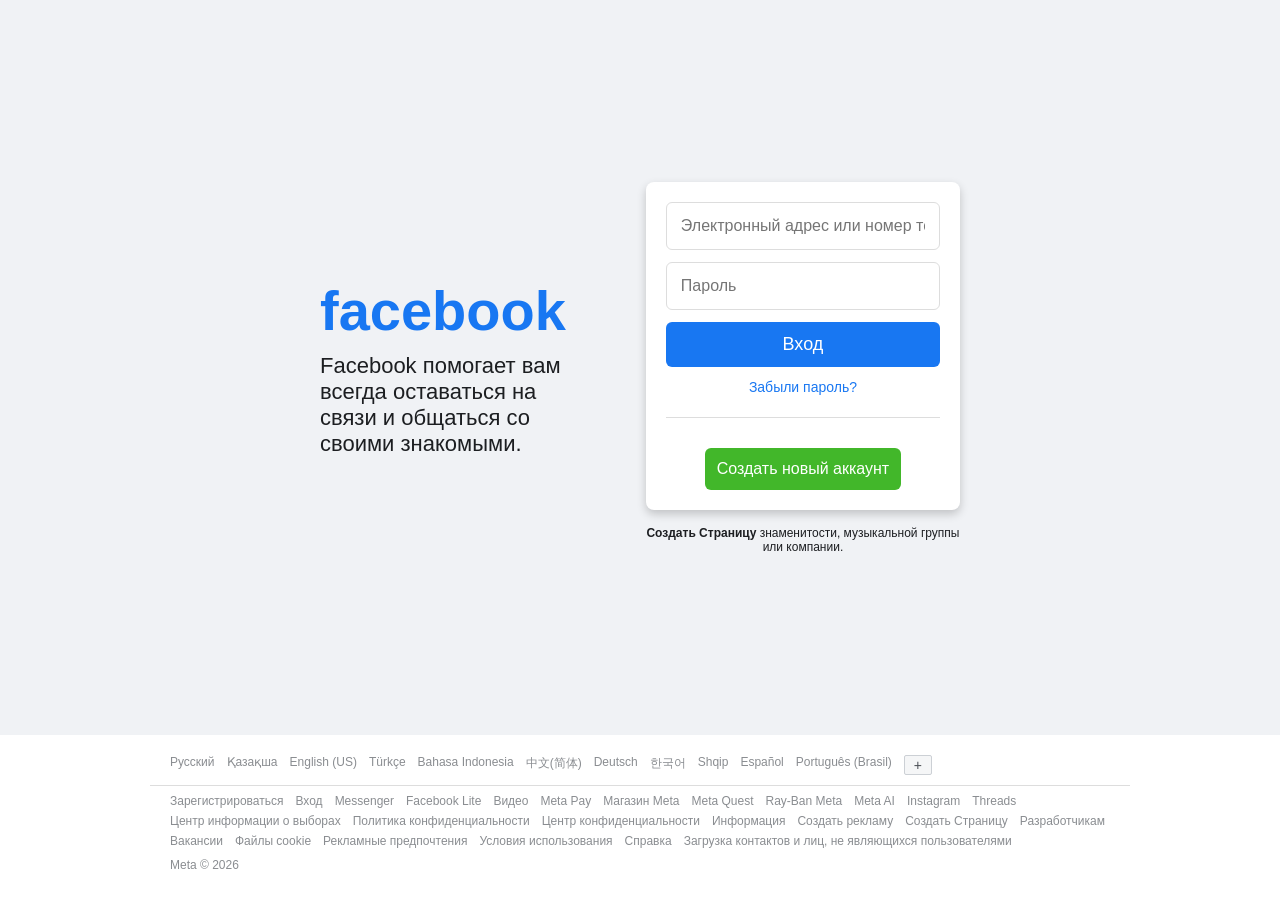
<file: lab2/task1/index.html>
<!DOCTYPE html>
<html lang="en">
<head>
    <meta charset="UTF-8">
    <meta name="viewport" content="width=device-width, initial-scale=1.0">
    <title>Facebook</title>
    <link rel="stylesheet" href="style.css">
</head>
<body>
    <div class="container">
        <div class="left">
            <h1>facebook</h1>
            <p>
                Facebook помогает вам всегда оставаться на связи
                и общаться со своими знакомыми.
            </p>
        </div>

        <div class="right-wrap">
            <div class="right">
                <input type="text" placeholder="Электронный адрес или номер телефона">
                <input type="password" placeholder="Пароль">

                <button class="login">Вход</button>

                <a href="#">Забыли пароль?</a>

                <hr>

                <button class="signup">Создать новый аккаунт</button>
            </div>
            <p class="create-page"><strong>Создать Страницу</strong> знаменитости, музыкальной группы или компании.</p>
        </div>
    </div>

    <footer class="footer">
        <div class="footer-languages">
            <a href="#">Русский</a>
            <a href="#">Қазақша</a>
            <a href="#">English (US)</a>
            <a href="#">Türkçe</a>
            <a href="#">Bahasa Indonesia</a>
            <a href="#">中文(简体)</a>
            <a href="#">Deutsch</a>
            <a href="#">한국어</a>
            <a href="#">Shqip</a>
            <a href="#">Español</a>
            <a href="#">Português (Brasil)</a>
            <span>+</span>
        </div>

        <div class="footer-links">
            <a href="#">Зарегистрироваться</a>
            <a href="#">Вход</a>
            <a href="#">Messenger</a>
            <a href="#">Facebook Lite</a>
            <a href="#">Видео</a>
            <a href="#">Meta Pay</a>
            <a href="#">Магазин Meta</a>
            <a href="#">Meta Quest</a>
            <a href="#">Ray-Ban Meta</a>
            <a href="#">Meta AI</a>
            <a href="#">Instagram</a>
            <a href="#">Threads</a>
            <a href="#">Центр информации о выборах</a>
            <a href="#">Политика конфиденциальности</a>
            <a href="#">Центр конфиденциальности</a>
            <a href="#">Информация</a>
            <a href="#">Создать рекламу</a>
            <a href="#">Создать Страницу</a>
            <a href="#">Разработчикам</a>
            <a href="#">Вакансии</a>
            <a href="#">Файлы cookie</a>
            <a href="#">Рекламные предпочтения</a>
            <a href="#">Условия использования</a>
            <a href="#">Справка</a>
            <a href="#">Загрузка контактов и лиц, не являющихся пользователями</a>
        </div>

        <div class="footer-meta">Meta © 2026</div>
    </footer>

</body>
</html>
</file>
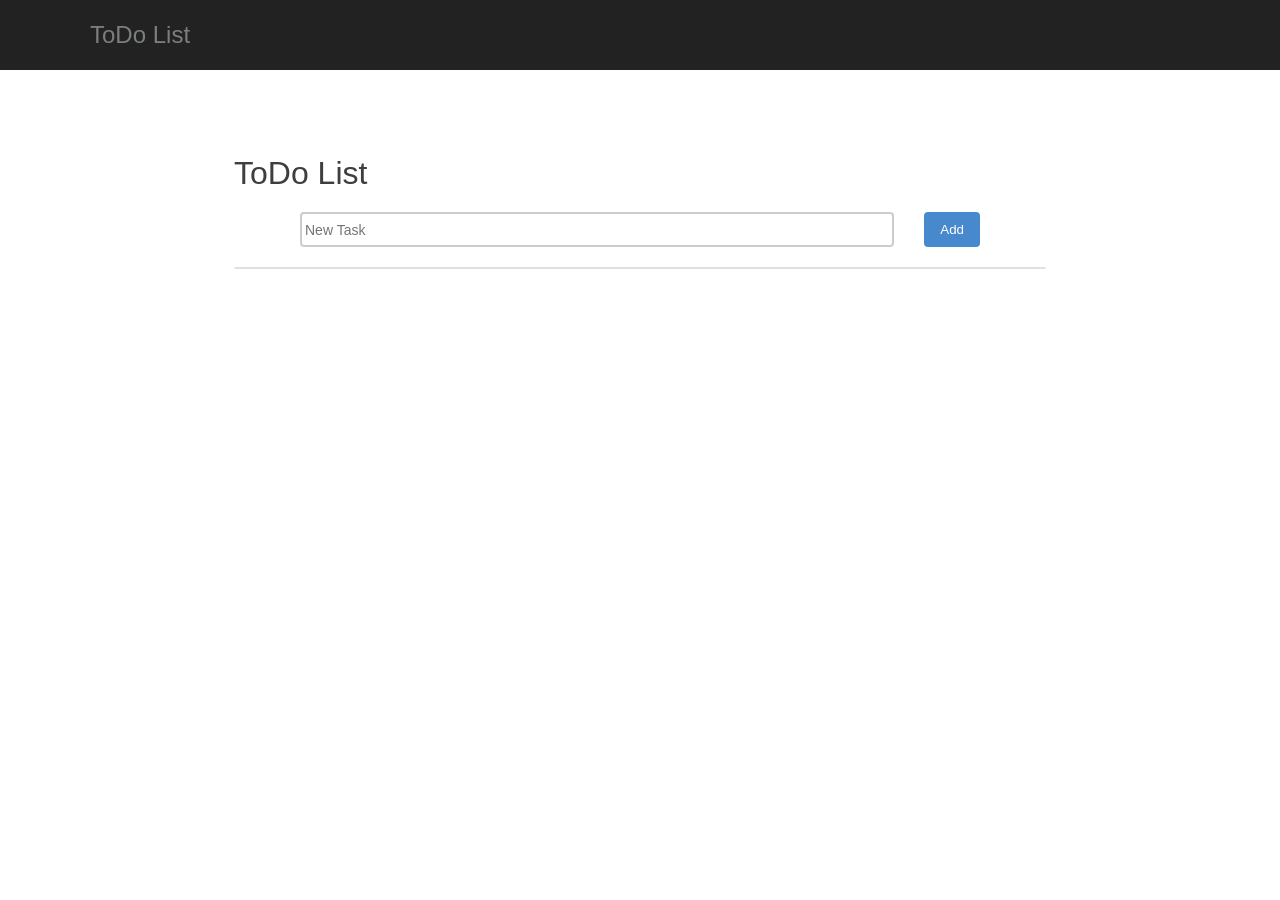
<file: lab3/task2/index.html>
<!DOCTYPE html>
<html lang="en">
<head>
  <meta charset="UTF-8">
  <title>ToDo List</title>

 
  <link rel="stylesheet" href="styles.css">
</head>
<body>

  <header>
    <h2>ToDo List</h2>
  </header>

  <main>
    <h1>ToDo List</h1>

 
    <div class="todo-box">
      <form id="todo-form">
        <input 
          type="text" 
          id="task-input" 
          placeholder="New Task"
        >
        <button type="submit" class="add-btn">Add</button>
      </form>
    </div>

   
    <div class="todo-box">
      <ul id="task-list"></ul>
    </div>

  </main>

 
  <script src="script.js"></script>
</body>
</html>
</file>
<file: lab2/task1/style.css>
* {
    margin: 0;
    padding: 0;
    box-sizing: border-box;
    font-family: Arial, Helvetica, sans-serif;
}

body {
    background-color: #f0f2f5;
    min-height: 100vh;
    display: flex;
    flex-direction: column;
    align-items: center;
    color: #1c1e21;
}

.container {
    flex: 1;
    display: flex;
    width: 50%;
    max-width: 1000px;
    gap: 80px;
    justify-content: center;
    align-items: center;
    margin: 0;
}

.left {
    flex: 1;
}

.left h1 {
    color: #1877f2;
    font-size: 56px;
    font-weight: 700;
    margin-bottom: 10px;
}

.left p {
    font-size: 22px;
    color: #1c1e21;
}

.right {
    width: 100%;
    background: white;
    padding: 20px;
    border-radius: 8px;
    box-shadow: 0 4px 10px rgba(0,0,0,0.2);
    display: flex;
    flex-direction: column;
}

.right-wrap {
    display: flex;
    flex-direction: column;
    align-items: center;
    gap: 16px;
}

.right input {
    padding: 14px;
    margin-bottom: 12px;
    font-size: 16px;
    border-radius: 6px;
    border: 1px solid #ddd;
}

.login {
    background-color: #1877f2;
    color: white;
    font-size: 18px;
    padding: 12px;
    border: none;
    border-radius: 6px;
    cursor: pointer;
    width: 100%;
}

.right a {
    text-align: center;
    margin: 12px 0;
    color: #1877f2;
    text-decoration: none;
    font-size: 14px;
}
.right a:hover {
    text-decoration: underline;
}

hr {
    margin-top: 10px;
    margin-bottom: 10px;
    padding-top: 10px;
    padding-bottom: 10px;
    border: none;
    border-top: 1px solid #ddd;
}

.signup {
    background-color: #42b72a;
    color: white;
    padding: 12px;
    border: none;
    border-radius: 6px;
    font-size: 16px;
    cursor: pointer;
    align-self: center;
    transition: background-color 0.3s ease;
}

.signup:hover {
    background-color: #338822;
}

.create-page {
    font-size: 12px;
    color: #1c1e21;
    text-align: center;
    max-width: 360px;
}

.footer {
    width: 100%;
    background: #fff;
    margin-top: auto;
    padding: 20px 0 28px;
    font-size: 12px;
    color: #8a8d91;
}

.footer-languages,
.footer-links {
    max-width: 980px;
    margin: 0 auto;
    display: flex;
    flex-wrap: wrap;
    gap: 6px 12px;
    padding: 0 20px;
}

.footer-languages {
    padding-bottom: 10px;
    border-bottom: 1px solid #ddd;
    margin-bottom: 8px;
}

.footer a {
    color: #8a8d91;
    text-decoration: none;
}

.footer a:hover {
    text-decoration: underline;
}

.footer-languages span {
    display: inline-flex;
    align-items: center;
    justify-content: center;
    width: 28px;
    height: 20px;
    border: 1px solid #ccd0d5;
    border-radius: 2px;
    background: #f5f6f7;
    color: #4b4f56;
    font-size: 14px;
}

.footer-meta {
    max-width: 980px;
    margin: 10px auto 0;
    padding: 0 20px;
}
</file>
<file: lab3/task2/styles.css>
* {
  box-sizing: border-box;
  font-family:  sans-serif;
}

body {
  margin: 0;
  background-color: white;
  color:#3c3e3f
}


header {
  background-color: #222;
  color: #7b7e7f;
  padding: 1px 90px;
  text-align: left;
}


main {
  max-width: 860px;
  margin: 40px auto;
  background-color: white;
  padding: 24px;
  border-radius: 10px;

}

h1 {
  text-align: left;
  margin-bottom: 20px;
}


form {
  display: flex;
  gap: 30px;
  margin-bottom: 50px;
  width: 100%;
  border: none
}


input[type="text"] {
  flex: 1;
  padding: 3px;
  font-size: 14px;
}

#task-input {
  border: 2px solid #ccc;
  transition: border-color 0.3s ease;
  border-radius: 4px;
}

#task-input:focus {
  border-color:   #4889cd;
  outline: none;
}

#task-list {
  list-style: none;
  padding: 0;
  margin-top: 20px;
  border: none;
   border: 1px solid #e0e0e0; 
  border-radius: 6px;

}

.task-item {
  display: flex;
  align-items: center;
  justify-content: space-between;

  padding: 14px 16px;
}

.task-left {
  display: flex;
  align-items: center;
  gap: 12px;
}

.task-item.done span {
  text-decoration: line-through;
  color: #adb5bd; 
}



button {
  border: none;
  border-radius: 4px;
  cursor: pointer;
}

.add-btn {
  background-color: #4889cd;
  color: white;
  padding: 10px 16px;
}


ul {
  list-style: none;
  padding: 0;
  margin: 0;
}

li {
  display: flex;
  justify-content: space-between;
  align-items: center;
  padding: 23px;

  border-bottom: 1px solid #ddd;


}

.task-left {
  display: flex;
  align-items: center;
  gap: 10px;
}

#task-input {
  flex: 1;
}

.todo-box form {
  max-width: 680px;   
  margin: 0 auto;
}





.task-item span {
  color: #6c757d; 
  font-size: 14px;
}
.done {
  text-decoration: line-through;
  color:  #6c757d;; 
}


.delete-btn {
  background: transparent;
  color: red;
  font-size: 20px;
}
h1, h2 {
  font-weight: 300; 
}
</file>
